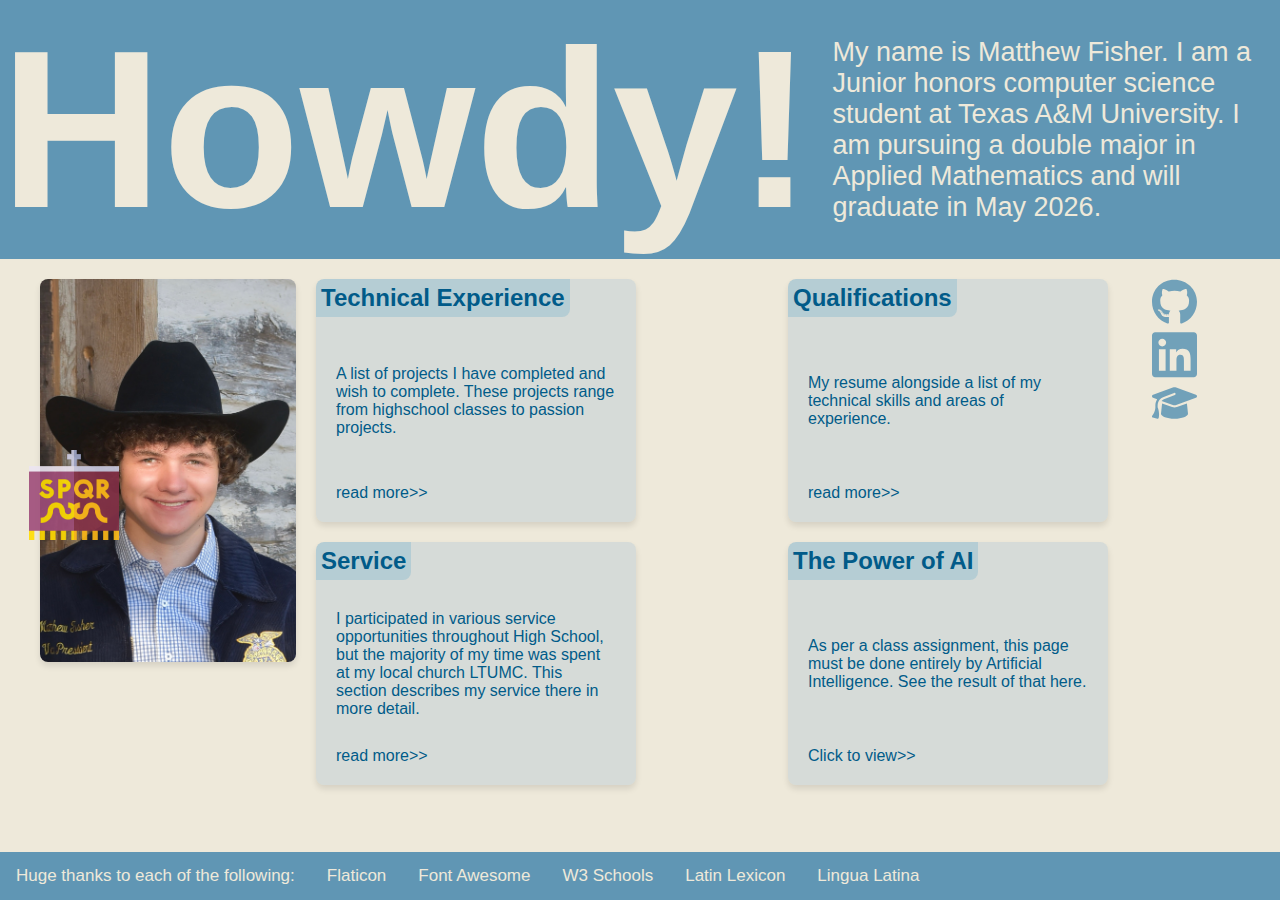
<file: index.html>
<!DOCTYPE html>
<html lang="en">
<head>
    <meta charset="UTF-8">
    <meta name="viewport" content="width=device-width, initial-scale=1">
    <script src="functions.js"></script>
    <title>Home</title>
    <link id="stylesheet" rel="stylesheet" href="style1.css">
</head>
<body>
    <header>
        <div class="header-items">
            <h1 id="greet">Howdy!</h1>
            <p id="bio">My name is Matthew Fisher. I am a Junior honors computer science student at Texas A&M University. I am pursuing a double major in Applied Mathematics and will graduate in May 2026.</p>
        </div>
        <div class="menu">
            <a href="tech.html" class="menu-item">Perītia</a>
            <a href="qual.html" class="menu-item">Habilitātēs</a>
            <a href="service.html" class="menu-item">Mūnus</a>
            <a href="ai.html" class="menu-item">Māchina</a>
        </div>
    </header>
    <main>
        <div class="switch">
            <a id="swap" href="index.html" onclick="toggleStyleSheet()"></a>
        </div>
        <div class="image">
            <img src="headshot.jpg" alt="Professional Headshot">
        </div>
        <div class="grid">
            <a href="tech.html" class="grid-button">
                <div class="tech">
                    <h2 id="menu-tech">Technical Experience</h2>
                    <p>A list of projects I have completed and wish to complete. These projects range from highschool classes to passion projects.</p>
                    <div class="read-more-foot">
                        <p>read more>></p>
                    </div>
                </div>
            </a>
            <a href="qual.html" class="grid-button">
                <div class="qual">
                    <h2 id="menu-qual">Qualifications</h2>
                    <p>My resume alongside a list of my technical skills and areas of experience.</p>
                    <div class="read-more-foot">
                        <p>read more>></p>
                    </div>
                </div>
            </a>
            <a href="service.html" class="grid-button">
                <div class="service">
                    <h2 id="menu-serv">Service</h2>
                    <p>I participated in various service opportunities throughout High School, but the majority of my time was spent at my local church LTUMC. This section describes my service there in more detail.</p>
                    <div class="read-more-foot">
                        <p>read more>></p>
                    </div>
                </div>
            </a>
            <a href="ai.html" class="grid-button">
                <div class="ai">
                    <h2 id="menu-ai">The Power of AI</h2>
                    <p>As per a class assignment, this page must be done entirely by Artificial Intelligence. See the result of that here.</p>
                    <div class="read-more-foot">
                        <p>Click to view>></p>
                    </div>
                </div>
            </a>
        </div>        
        
        <div class="helper">
            <div class="main-content">
                <h1 class="greeting">Salve!</h1>
                <p class="bio">Mihi nōmen est Mattaeus Piscātor. Annus tertius Tēxātis A&M Ūniversitātis sum ac scientiae computātōriī cum honōre studeō. Studium secundum mathēmaticā appositā agō et mensī Māiō annī MMXXVI quod perfectum erit.</p>
            </div>
            <div class="buttons">
                <div class="links">
                    <a href="https://github.com/fishscantype" class="github">
                        <svg xmlns="http://www.w3.org/2000/svg" viewBox="0 0 496 512">
                            <path d="M165.9 397.4c0 2-2.3 3.6-5.2 3.6-3.3 .3-5.6-1.3-5.6-3.6 0-2 2.3-3.6 5.2-3.6 3-.3 5.6 1.3 5.6 3.6zm-31.1-4.5c-.7 2 1.3 4.3 4.3 4.9 2.6 1 5.6 0 6.2-2s-1.3-4.3-4.3-5.2c-2.6-.7-5.5 .3-6.2 2.3zm44.2-1.7c-2.9 .7-4.9 2.6-4.6 4.9 .3 2 2.9 3.3 5.9 2.6 2.9-.7 4.9-2.6 4.6-4.6-.3-1.9-3-3.2-5.9-2.9zM244.8 8C106.1 8 0 113.3 0 252c0 110.9 69.8 205.8 169.5 239.2 12.8 2.3 17.3-5.6 17.3-12.1 0-6.2-.3-40.4-.3-61.4 0 0-70 15-84.7-29.8 0 0-11.4-29.1-27.8-36.6 0 0-22.9-15.7 1.6-15.4 0 0 24.9 2 38.6 25.8 21.9 38.6 58.6 27.5 72.9 20.9 2.3-16 8.8-27.1 16-33.7-55.9-6.2-112.3-14.3-112.3-110.5 0-27.5 7.6-41.3 23.6-58.9-2.6-6.5-11.1-33.3 2.6-67.9 20.9-6.5 69 27 69 27 20-5.6 41.5-8.5 62.8-8.5s42.8 2.9 62.8 8.5c0 0 48.1-33.6 69-27 13.7 34.7 5.2 61.4 2.6 67.9 16 17.7 25.8 31.5 25.8 58.9 0 96.5-58.9 104.2-114.8 110.5 9.2 7.9 17 22.9 17 46.4 0 33.7-.3 75.4-.3 83.6 0 6.5 4.6 14.4 17.3 12.1C428.2 457.8 496 362.9 496 252 496 113.3 383.5 8 244.8 8zM97.2 352.9c-1.3 1-1 3.3 .7 5.2 1.6 1.6 3.9 2.3 5.2 1 1.3-1 1-3.3-.7-5.2-1.6-1.6-3.9-2.3-5.2-1zm-10.8-8.1c-.7 1.3 .3 2.9 2.3 3.9 1.6 1 3.6 .7 4.3-.7 .7-1.3-.3-2.9-2.3-3.9-2-.6-3.6-.3-4.3 .7zm32.4 35.6c-1.6 1.3-1 4.3 1.3 6.2 2.3 2.3 5.2 2.6 6.5 1 1.3-1.3 .7-4.3-1.3-6.2-2.2-2.3-5.2-2.6-6.5-1zm-11.4-14.7c-1.6 1-1.6 3.6 0 5.9 1.6 2.3 4.3 3.3 5.6 2.3 1.6-1.3 1.6-3.9 0-6.2-1.4-2.3-4-3.3-5.6-2z"/>
                        </svg>
                    </a>
                    <a href="https://www.linkedin.com/in/matthew-ky-fisher" class="linkedin">
                        <svg xmlns="http://www.w3.org/2000/svg" viewBox="0 0 448 512">
                            <path d="M416 32H31.9C14.3 32 0 46.5 0 64.3v383.4C0 465.5 14.3 480 31.9 480H416c17.6 0 32-14.5 32-32.3V64.3c0-17.8-14.4-32.3-32-32.3zM135.4 416H69V202.2h66.5V416zm-33.2-243c-21.3 0-38.5-17.3-38.5-38.5S80.9 96 102.2 96c21.2 0 38.5 17.3 38.5 38.5 0 21.3-17.2 38.5-38.5 38.5zm282.1 243h-66.4V312c0-24.8-.5-56.7-34.5-56.7-34.6 0-39.9 27-39.9 54.9V416h-66.4V202.2h63.7v29.2h.9c8.9-16.8 30.6-34.5 62.9-34.5 67.2 0 79.7 44.3 79.7 101.9V416z"/>
                        </svg>
                    </a>
                    <a href="https://engineering.tamu.edu/cse/index.html" class="tamu">
                        <svg xmlns="http://www.w3.org/2000/svg" viewBox="0 0 640 512">
                            <path d="M320 32c-8.1 0-16.1 1.4-23.7 4.1L15.8 137.4C6.3 140.9 0 149.9 0 160s6.3 19.1 15.8 22.6l57.9 20.9C57.3 229.3 48 259.8 48 291.9l0 28.1c0 28.4-10.8 57.7-22.3 80.8c-6.5 13-13.9 25.8-22.5 37.6C0 442.7-.9 448.3 .9 453.4s6 8.9 11.2 10.2l64 16c4.2 1.1 8.7 .3 12.4-2s6.3-6.1 7.1-10.4c8.6-42.8 4.3-81.2-2.1-108.7C90.3 344.3 86 329.8 80 316.5l0-24.6c0-30.2 10.2-58.7 27.9-81.5c12.9-15.5 29.6-28 49.2-35.7l157-61.7c8.2-3.2 17.5 .8 20.7 9s-.8 17.5-9 20.7l-157 61.7c-12.4 4.9-23.3 12.4-32.2 21.6l159.6 57.6c7.6 2.7 15.6 4.1 23.7 4.1s16.1-1.4 23.7-4.1L624.2 182.6c9.5-3.4 15.8-12.5 15.8-22.6s-6.3-19.1-15.8-22.6L343.7 36.1C336.1 33.4 328.1 32 320 32zM128 408c0 35.3 86 72 192 72s192-36.7 192-72L496.7 262.6 354.5 314c-11.1 4-22.8 6-34.5 6s-23.5-2-34.5-6L143.3 262.6 128 408z"/>
                        </svg>
                    </a>
                </div>
            </div>
        </div>
    </main>
</body>
<footer>
    <div class="credits">
        <p>Huge thanks to each of the following:</p>
        <a href="https://www.flaticon.com/">Flaticon</a>
        <a href="https://fontawesome.com/">Font Awesome</a>
        <a href="https://www.w3schools.com/">W3 Schools</a>
        <a href="https://latinlexicon.org/">Latin Lexicon</a>
        <a href="https://hackettpublishing.com/lingua-latina-pars-i-familia-romana-full-color-edition">Lingua Latina</a>
      </div> 
</footer>
</html>
</file>
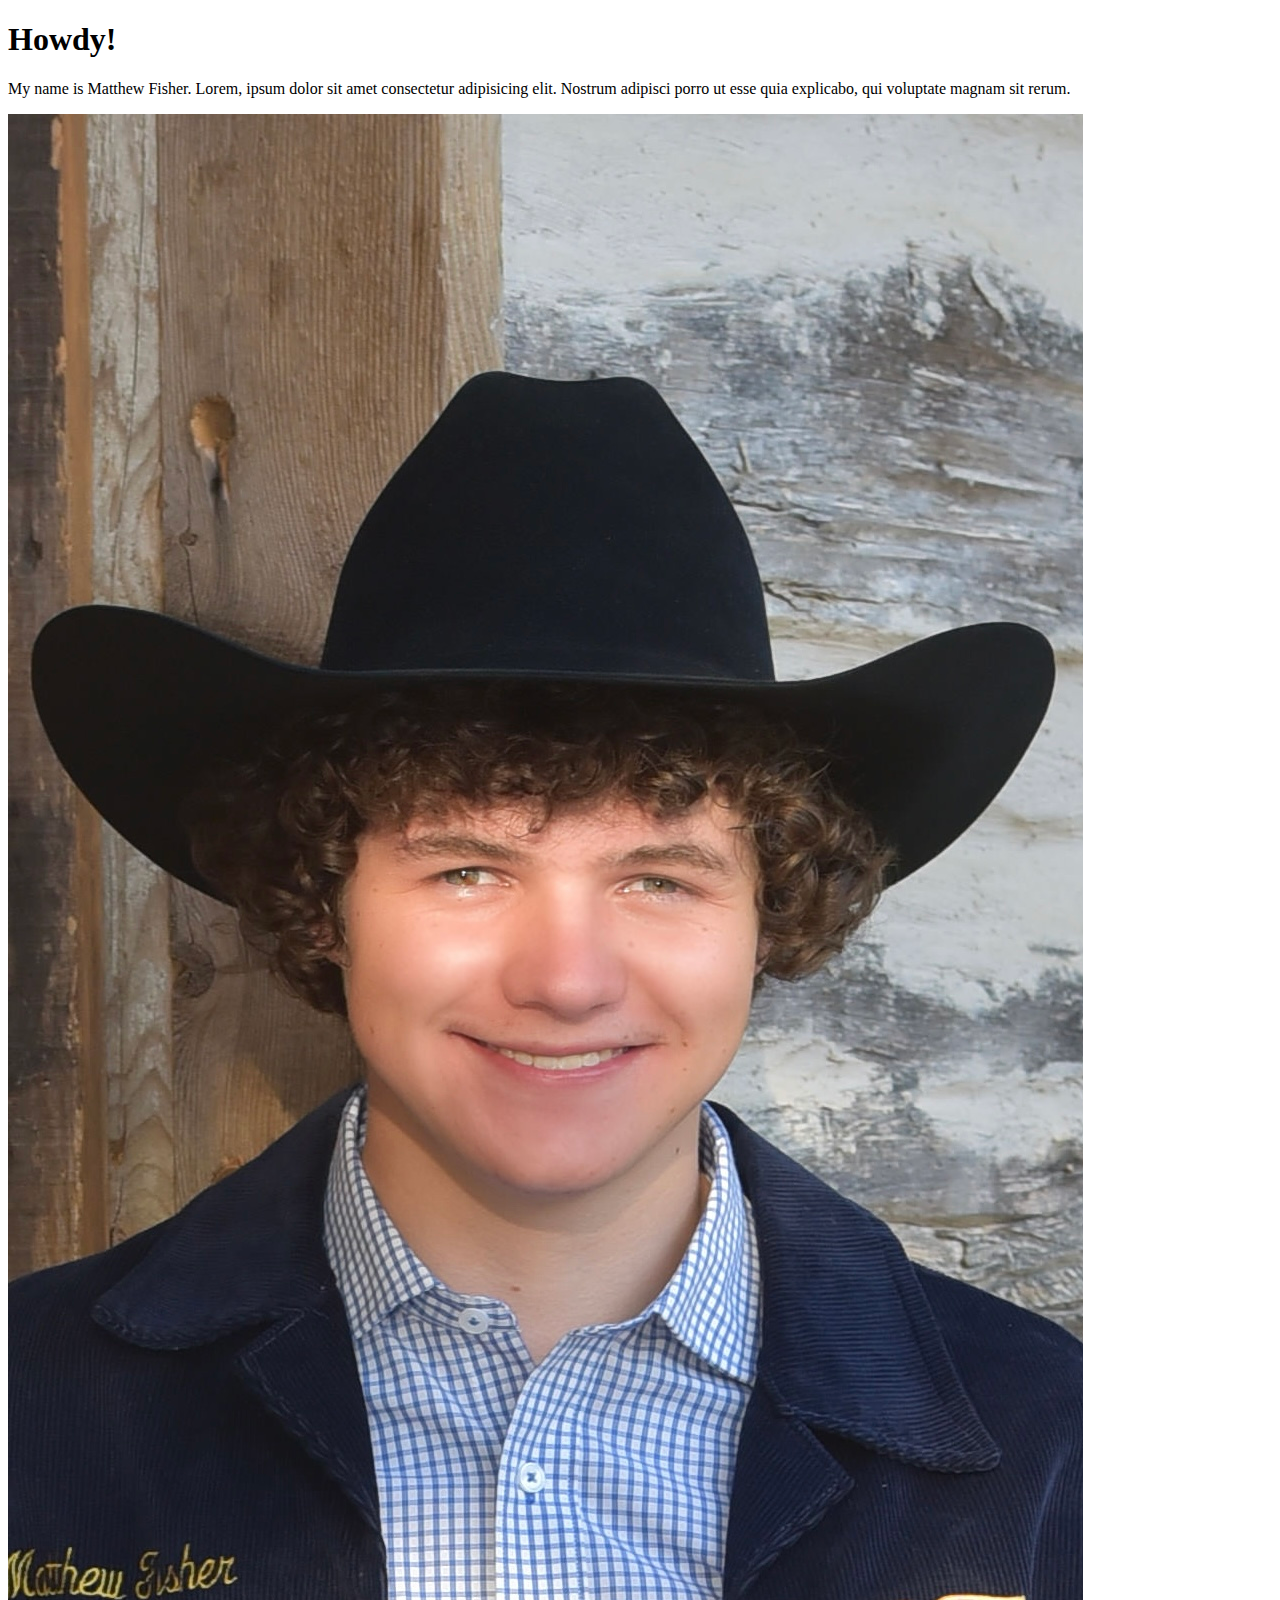
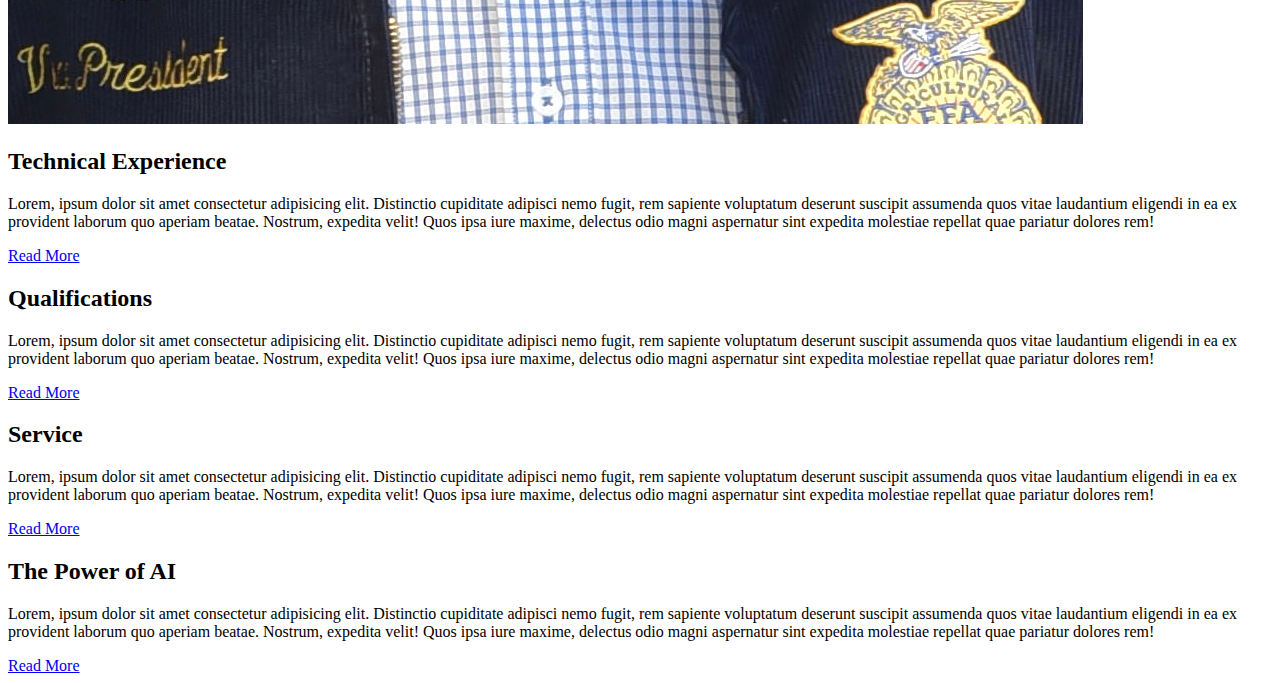
<file: index_html_only.html>
<!DOCTYPE html>
<html lang="en">
<head>
    <meta charset="UTF-8">
    <meta name="viewport" content="width=device-width, initial-scale=1.0">
    <title>Landing</title>
</head>
<body>
    <header>
        <div class="items">
            <h1>Howdy!</h1>
            <p>My name is Matthew Fisher. Lorem, ipsum dolor sit amet consectetur adipisicing elit. Nostrum adipisci porro ut esse quia explicabo, qui voluptate magnam sit rerum.</p>
        </div>
    </header>
    <main>
        <div class="image">
            <img src="headshot.jpg" alt="Professional Headshot">
        </div>
        <div class="grid">
            <div class="tech">
                <h2>Technical Experience</h2>
                <p>Lorem, ipsum dolor sit amet consectetur adipisicing elit. Distinctio cupiditate adipisci nemo fugit, rem sapiente voluptatum deserunt suscipit assumenda quos vitae laudantium eligendi in ea ex provident laborum quo aperiam beatae. Nostrum, expedita velit! Quos ipsa iure maxime, delectus odio magni aspernatur sint expedita molestiae repellat quae pariatur dolores rem!</p>
                <a href="tech.html">Read More</a>
            </div>
            <div class="qual">
                <h2>Qualifications</h2>
                <p>Lorem, ipsum dolor sit amet consectetur adipisicing elit. Distinctio cupiditate adipisci nemo fugit, rem sapiente voluptatum deserunt suscipit assumenda quos vitae laudantium eligendi in ea ex provident laborum quo aperiam beatae. Nostrum, expedita velit! Quos ipsa iure maxime, delectus odio magni aspernatur sint expedita molestiae repellat quae pariatur dolores rem!</p>
                <a href="qual.html">Read More</a>
            </div>
            <div class="service">
                <h2>Service</h2>
                <p>Lorem, ipsum dolor sit amet consectetur adipisicing elit. Distinctio cupiditate adipisci nemo fugit, rem sapiente voluptatum deserunt suscipit assumenda quos vitae laudantium eligendi in ea ex provident laborum quo aperiam beatae. Nostrum, expedita velit! Quos ipsa iure maxime, delectus odio magni aspernatur sint expedita molestiae repellat quae pariatur dolores rem!</p>
                <a href="service.html">Read More</a>
            </div>
            <div class="ai">
                <h2>The Power of AI</h2>
                <p>Lorem, ipsum dolor sit amet consectetur adipisicing elit. Distinctio cupiditate adipisci nemo fugit, rem sapiente voluptatum deserunt suscipit assumenda quos vitae laudantium eligendi in ea ex provident laborum quo aperiam beatae. Nostrum, expedita velit! Quos ipsa iure maxime, delectus odio magni aspernatur sint expedita molestiae repellat quae pariatur dolores rem!</p>
                <a href="ai.html">Read More</a>
            </div>
        </div>
    </main>
</body>
</html>
</file>
<file: style1.css>
body, h1, h2, p, a, div {
    margin: 0;
    padding: 0;
    box-sizing: border-box;
    font-family: Arial, sans-serif;
}

body {
    background-image: none;
    background-color: #EEE9DA;
    display: flex;
    flex-direction: column;
    align-items: center;
    min-height: 100vh;
}

.st2 {
    display: none;
}

header {
    background-color: #6096B4;
    color: #EEE9DA;
    width: 100%;
}

.header-items {
    display: flex;
    align-items: center;
    justify-content: center;
    gap: 20px;
}

header h1 {
    font-size: 25vh;
    text-align: left;
}

header h2 {
    font-size: 15vh;
    text-align: right;
}

header p {
    font-size: 3vh;
    text-align: left;
}

main {
    display: flex;
    flex: 1;
    padding: 20px;
    max-width: 1200px;
    width: 100%;
}

.amb-image {
    flex: 1;
    margin-left: 20px;
    margin-right: -200px;
    margin-top: 100px;
    align-items: center;
}

.amb-image img {
    min-width: 20vw;
    min-height: 20vh;
    max-width: 30vw;
    max-height: 50vh;
    height: auto;
    border-radius: 8px;
    box-shadow: 0 4px 6px rgba(0, 0, 0, 0.1);
}

.image {
    flex: 1;
    max-width: fit-content;
    margin-right: 20px;
}

.image img {
    width: 20vw;
    height: auto;
    border-radius: 8px;
    box-shadow: 0 4px 6px rgba(0, 0, 0, 0.1);
}

.grid {
    display: grid;
    grid-template-columns: 1fr 1fr;
    gap: 20px;
    flex: 2;
    height: 100%;
}

.grid-element {
    white-space: pre-line;
    max-width: 25vw;
    overflow: hidden;
    position: relative;
    background-color: #bdcdd680;
    color: #015B89;
    padding: 20px;
    border-radius: 8px;
    box-shadow: 0 4px 6px rgba(0, 0, 0, 0.1);
    display: flex;
    flex-direction: column;
    justify-content: space-between;
    position: relative;
}

.tech, .qual, .service, .ai {
    width: 25vw;
    height: 27vh;
    overflow: hidden;
    width: 25vw;
    height: 27vh;
    cursor: pointer;
    position: relative;
    background-color: #bdcdd680;
    color: #015B89;
    padding: 20px;
    border-radius: 8px;
    box-shadow: 0 4px 6px rgba(0, 0, 0, 0.1);
    display: flex;
    flex-direction: column;
    justify-content: space-between;
    position: relative;
}

.grid h2 {
    background-color: #93BFCF80;
    width: max-content;
    min-width: 0vmax;
    margin: -20px -20px 0px -20px;
    padding: 5px; 
    border-top-left-radius: 8px;
    border-bottom-right-radius: 8px;
    text-align: center;
    transition: background-color 0.1s ease;
}

.grid-button {
    display: block;
    text-decoration: none;
    color: inherit;
    transition: background-color 0.1s ease;
    transition: box-shadow 0.1s ease;
    transition: transform 0.3s ease;
}
.grid-button:hover {
    background-color: #bdcdd690;
    box-shadow: 0 8px 12px rgba(0, 0, 0, 0.1);
    border-radius: 8px;
    transform: scale(1.01);
}

.grid-button:hover h2{
    background-color: #93BFCFA0;
}

.back-button2 {
    display: none;
}

.back-button1 {
    position: fixed;
    bottom: 15px;
    left: 47.5%;
    display: inline-block;
    background-color: #6096B4E0;
    color: #EEE9DA;
    padding: 10px 15px;
    font-size: 20px;
    font-weight: bold;
    text-decoration: none;
    border-radius: 5px;
    transition: background-color 0.1s ease;
}

.back-button1:hover {
    background-color: #6096B4;
}

.buttons {
    position: fixed;
    left: 90%;
    display: flex;
    flex-direction: column;
    gap: 20px;
}

.links {
    display: flex;
    flex-direction: column;
}

.links a {
    text-decoration: none;
    width: 5vh;
    fill: #6096B4E0;
    transition: fill 0.1s ease;
    transition: transform 0.3s ease;
}

.github:hover, .linkedin:hover, .tamu:hover {
    fill: #6096B4;
    transform: scale(1.05);
}

.menu {
    display: none;
}

.menu-item {
    display: none;
}

.main-content {
    display: none;
}

.switch a {
    left: 10px;
    top: 50%;
    z-index: 100; 
    position: fixed;
    display: inline-block;
    width: 10vw;
    height: 10vh;
    background-image: url('images/st2/spqr.png');
    background-size: contain;
    background-repeat: no-repeat;
    background-position: center;
    text-decoration: none;
    opacity: 0.9;
    transition: opacity 0.1s ease;
    transition: transform 0.3s ease;
}

.switch a:hover {
    opacity: 1;
    transform: scale(1.05);
}

.credits {
    background-color: #6096B4;
    overflow: hidden;
    position: fixed;
    bottom: 0;
    left: 0;
    width: 100%;
  }
  
.credits a, .credits p {
    float: left;
    display: block;
    color: #EEE9DA;
    text-align: center;
    padding: 14px 16px;
    text-decoration: none;
    font-size: 17px;
}

.embed, .embed:visited, .embed:active{
    color: inherit;
}

.credits a:hover, .embed:hover {
    text-decoration: underline;
}
</file>
